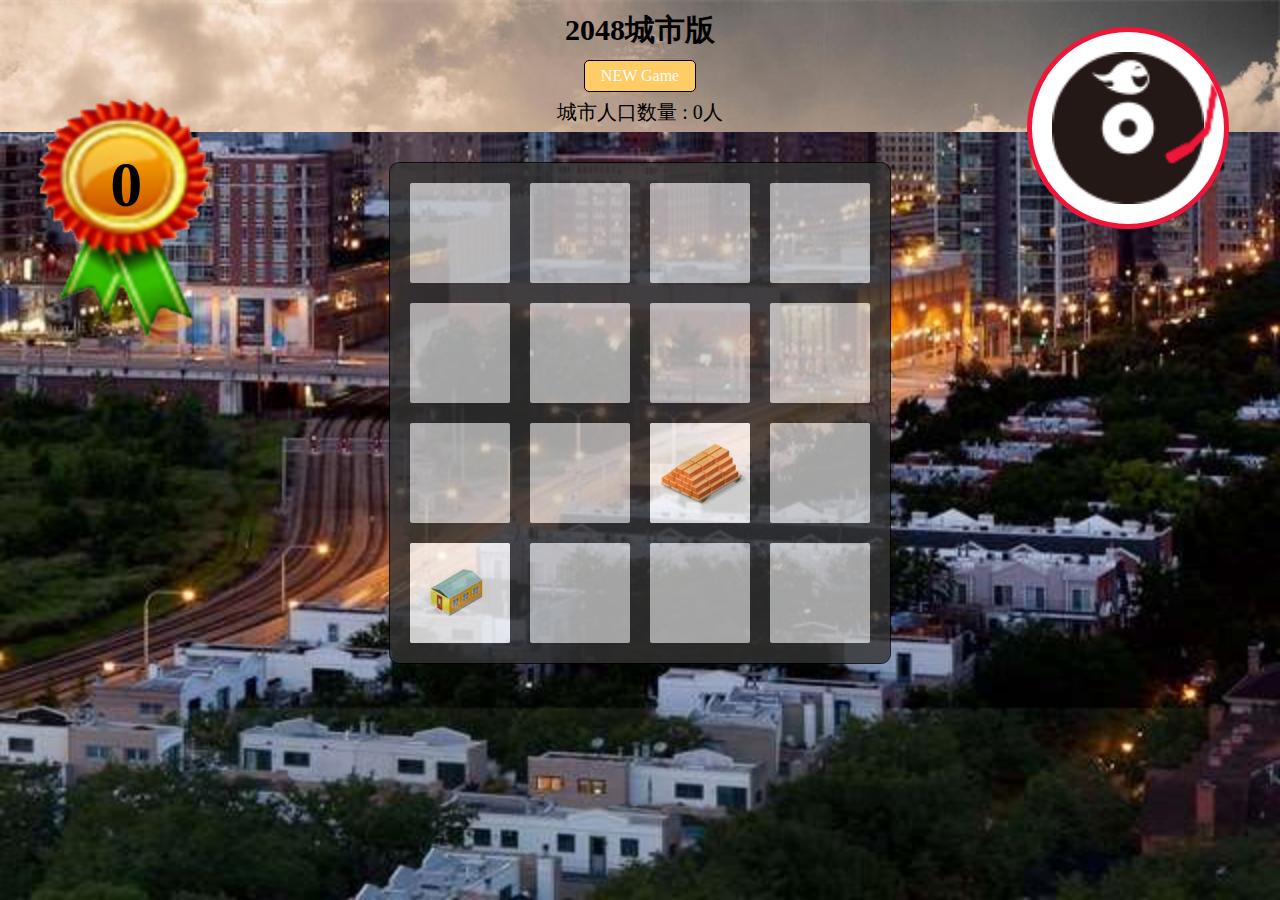
<file: summer/game_qihang/game2_2048_bulid/index.html>
<html>
<head>
<meta http-equiv="Content-Type" content="text/html; charset=utf-8">
<meta name="viewport" content="width=device-width,height=device-height,initial-scale=1.0,minimum-scale=1.0,maximum-scale=1.0,user-scalable=no"/>
<title>2048</title>
<link rel="stylesheet" type="text/css" href="style.css" />
<script type="text/javascript"  src="jquery-1.2.6.min.js"></script>
<script type="text/javascript" src="support2048.js"></script>
<script type="text/javascript" src="main.js"></script>
<script type="text/javascript" src="showanimation.js"></script>
</head>
<body>
	<header>
		<h1>2048城市版</h1>
		<a href="javascript:newgame()" id="newgamebutton">NEW Game</a>
		<p>城市人口数量 : <span id="score">0</span>人</p>
	</header>
	<div class="people">
		<img src="level.png">
		<p id="level"></p>
	</div>
	<div class="music" id="music">
		<img class="music_play" src="music_disc.png" />
		<img src="music_pointer.png" />
	</div>
	<div id="grid-container">
		<div class="grid-cell" id="grid-cell-0-0"></div>
        <div class="grid-cell" id="grid-cell-0-1"></div>
        <div class="grid-cell" id="grid-cell-0-2"></div>
        <div class="grid-cell" id="grid-cell-0-3"></div>

        <div class="grid-cell" id="grid-cell-1-0"></div>
        <div class="grid-cell" id="grid-cell-1-1"></div>
        <div class="grid-cell" id="grid-cell-1-2"></div>
        <div class="grid-cell" id="grid-cell-1-3"></div>

        <div class="grid-cell" id="grid-cell-2-0"></div>
        <div class="grid-cell" id="grid-cell-2-1"></div>
        <div class="grid-cell" id="grid-cell-2-2"></div>
        <div class="grid-cell" id="grid-cell-2-3"></div>

        <div class="grid-cell" id="grid-cell-3-0"></div>
        <div class="grid-cell" id="grid-cell-3-1"></div>
        <div class="grid-cell" id="grid-cell-3-2"></div>
        <div class="grid-cell" id="grid-cell-3-3"></div>
	</div>
	<audio autoplay="true" >
	<source src="http://www.itinge.com/music/1/201608/2016082618433510738689.mp3" type="audio/mpeg">
	</audio>
</body>
</html>
</file>
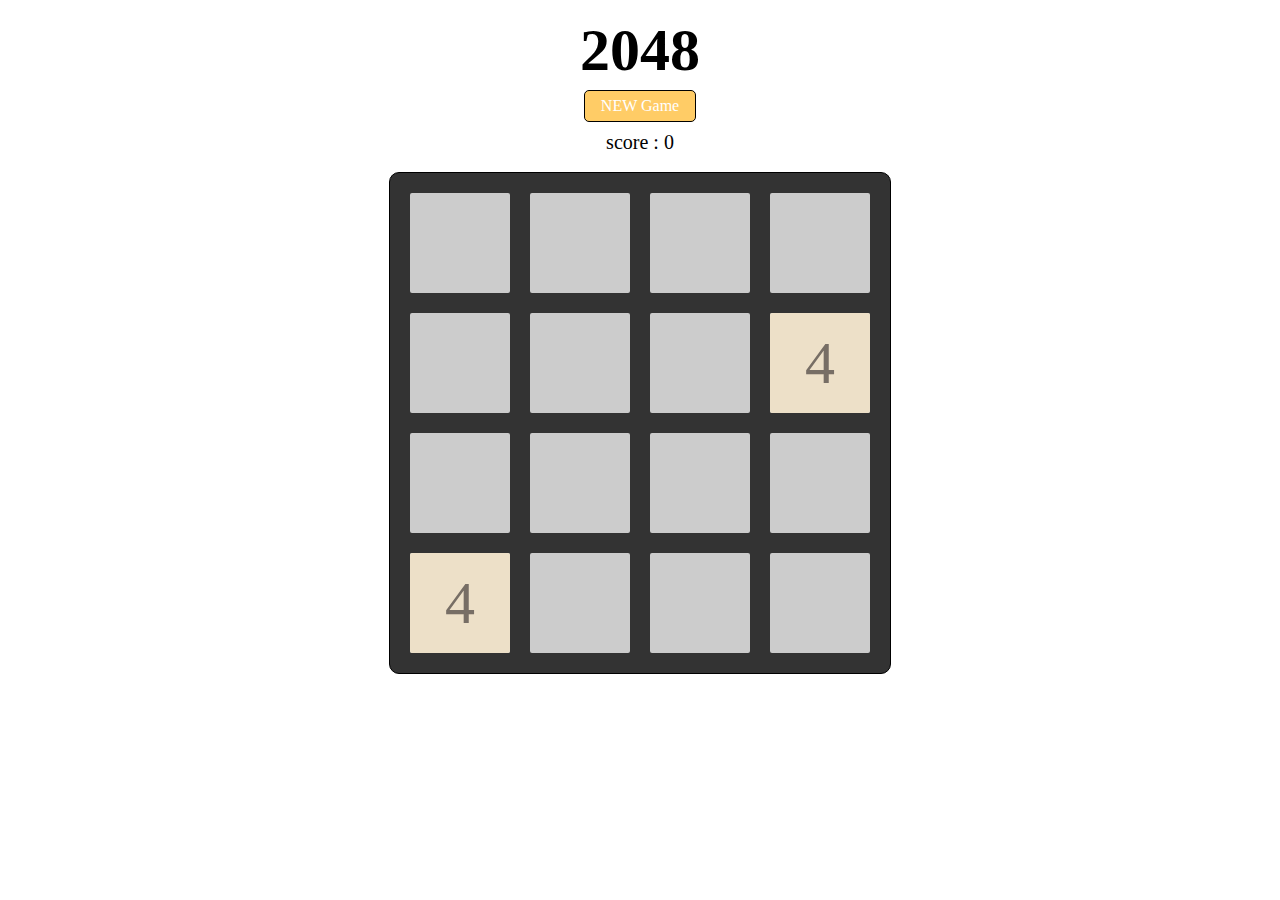
<file: summer/game_qihang/game2_2048_old/index.html>
<html>
<head>
<meta http-equiv="Content-Type" content="text/html; charset=utf-8">
<meta name="viewport" content="width=device-width,height=device-height,initial-scale=1.0,minmum-scale=1.0,maximum-scale=1.0,user-scalable=no"/>
<title>2048</title>
<link rel="stylesheet" type="text/css" href="style.css" />
<script type="text/javascript"  src="jquery-1.2.6.min.js"></script>
<script type="text/javascript" src="support2048.js"></script>
<script type="text/javascript" src="main.js"></script>
<script type="text/javascript" src="showanimation.js"></script>
</head>
<body>
	<header>
		<h1>2048</h1>
		<a href="javascript:newgame()" id="newgamebutton">NEW Game</a>
		<p>score : <span id="score">0</span></p>
	</header>
	
	<div id="grid-container">
		<div class="grid-cell" id="grid-cell-0-0"></div>
        <div class="grid-cell" id="grid-cell-0-1"></div>
        <div class="grid-cell" id="grid-cell-0-2"></div>
        <div class="grid-cell" id="grid-cell-0-3"></div>

        <div class="grid-cell" id="grid-cell-1-0"></div>
        <div class="grid-cell" id="grid-cell-1-1"></div>
        <div class="grid-cell" id="grid-cell-1-2"></div>
        <div class="grid-cell" id="grid-cell-1-3"></div>

        <div class="grid-cell" id="grid-cell-2-0"></div>
        <div class="grid-cell" id="grid-cell-2-1"></div>
        <div class="grid-cell" id="grid-cell-2-2"></div>
        <div class="grid-cell" id="grid-cell-2-3"></div>

        <div class="grid-cell" id="grid-cell-3-0"></div>
        <div class="grid-cell" id="grid-cell-3-1"></div>
        <div class="grid-cell" id="grid-cell-3-2"></div>
        <div class="grid-cell" id="grid-cell-3-3"></div>
	</div>
</body>
</html>
</file>
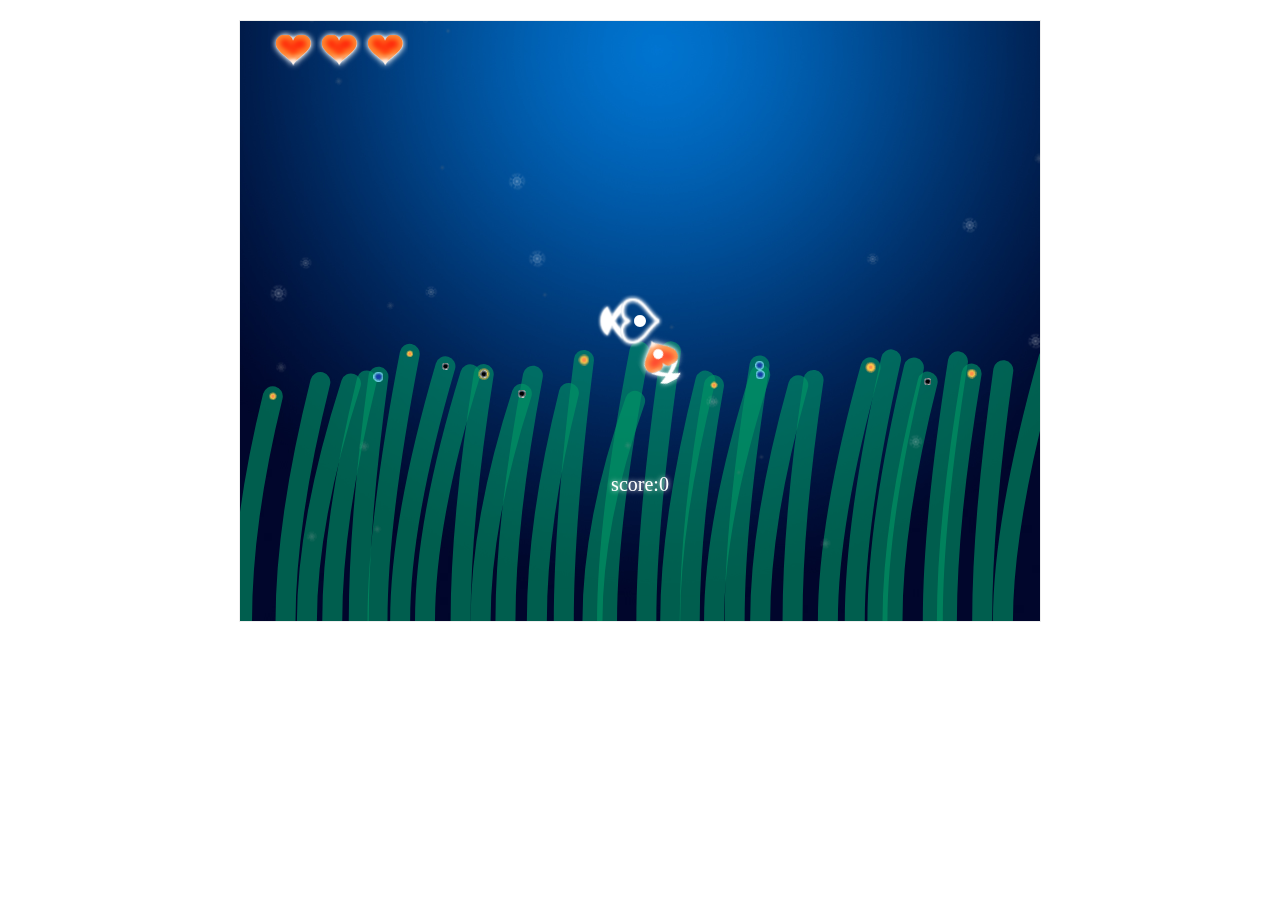
<file: summer/game_qihang/game3_tinyheart/index.html>
<!DOCTYPE html>
<html>
<head>
<meta http-equiv="Content-Type" content="text/html; charset=utf-8">
<title>lovely fish</title>
<link type="text/css" rel="stylesheet" href="css/style.css" />
</head>
<body>
<div class="all_bg">
	<div class="allcanvas">
		<canvas id="canvas1"></canvas>
		<canvas id="canvas2"></canvas>
	</div>
</div>
<script type="text/javascript" src="js/commonFunctions.js"></script>
<script type="text/javascript" src="js/main.js"></script>
<script type="text/javascript" src="js/drawbg.js"></script>
<script type="text/javascript" src="js/drawAne.js"></script>
<script type="text/javascript" src="js/dust.js"></script>
<script type="text/javascript" src="js/fruit.js"></script>
<script type="text/javascript" src="js/mum.js"></script>
<script type="text/javascript" src="js/baby.js"></script>
<script type="text/javascript" src="js/collision.js"></script>
<script type="text/javascript" src="js/wave.js"></script>
<script type="text/javascript" src="js/data.js"></script>
</body>
</html>
</file>
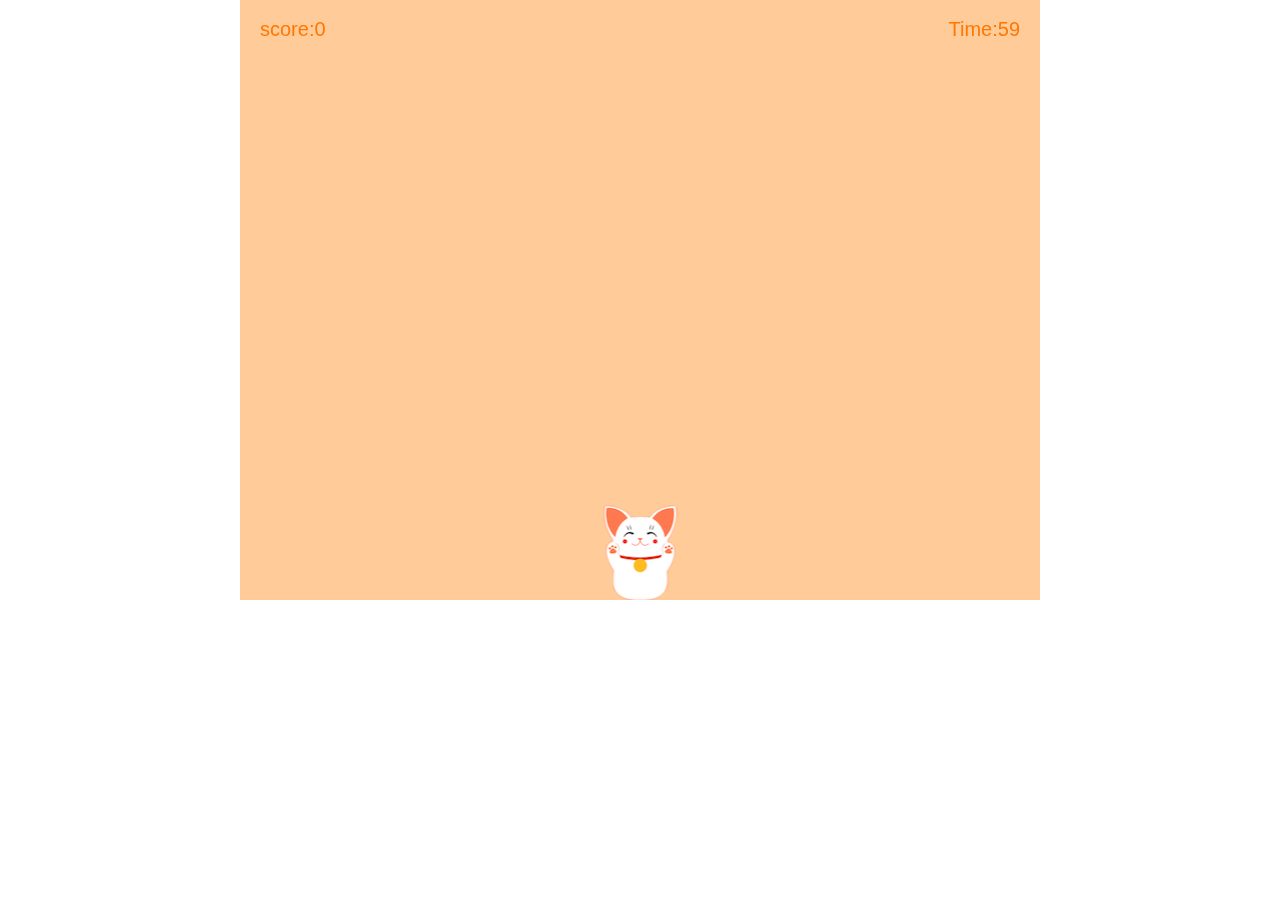
<file: summer/game_qihang/game4_catchMoney/index.html>
<!DOCTYPE html>
<html>
<head>
<meta http-equiv="Content-Type" content="text/html; charset=utf-8">
<meta name="viewport" content="width=device-width,height=device-height,initial-scale=1.0,minimum-scale=1.0,maximum-scale=1.0,user-scalable=no"/>
<title>Catch Money</title>
<link rel="stylesheet" type="text/css" href="css/style.css">
</head>
<body>
	<canvas id="canvas" style="background:#FFCC99;"></canvas>
	<script type="text/javascript" src="js/easeljs-0.8.2.min.js"></script>
	<script type="text/javascript" src="js/preloadjs-0.6.2.min.js"></script>
	<script type="text/javascript" src="js/main.js"></script>
</body>
</html>
</file>
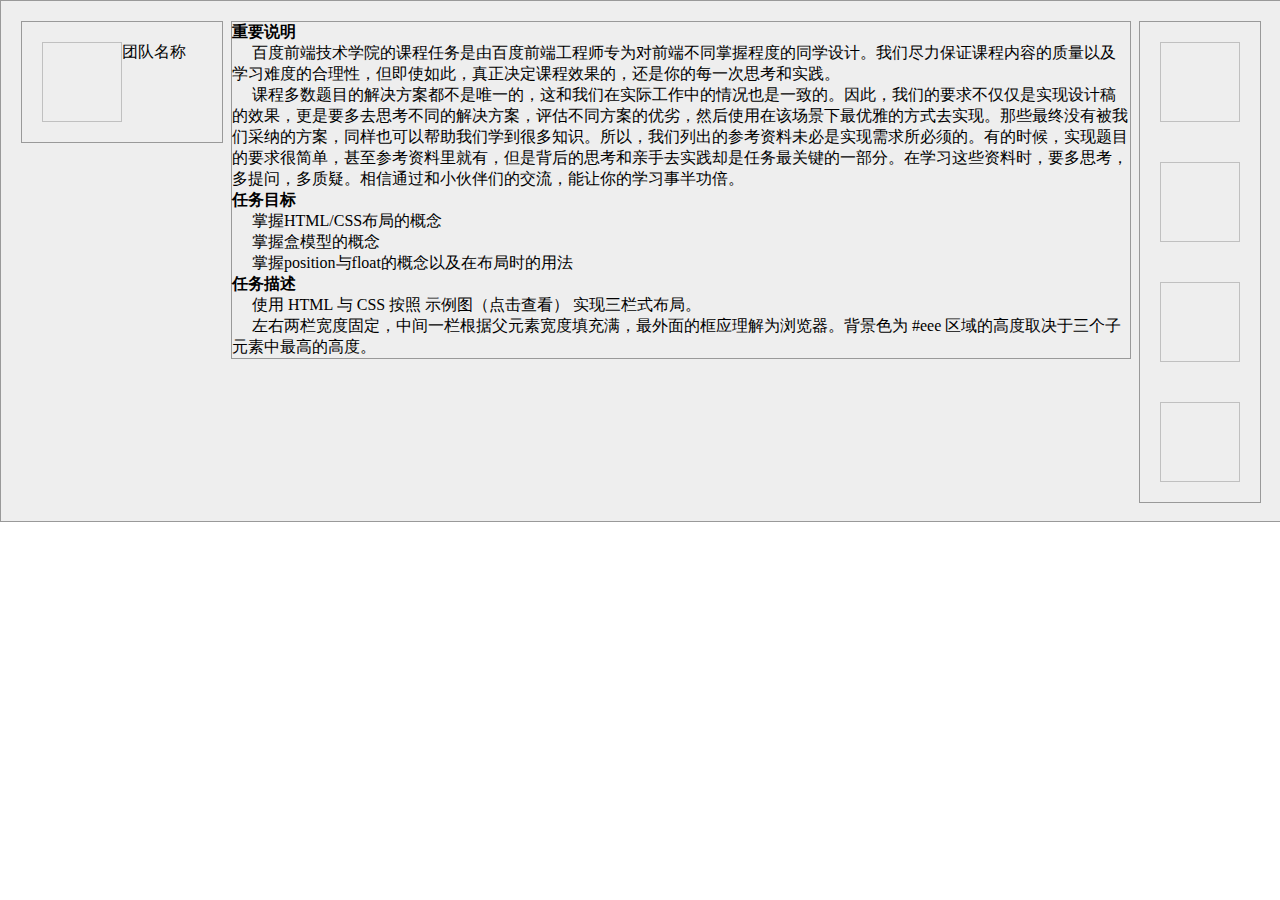
<file: 2016/task3-position.html>
<html>
<head>
<meta http-equiv="Content-Type" content="text/html; charset=utf-8">
<title>无标题文档</title>
<style>
*{
	margin:0;
	padding:0;
}
.wrap{
	position:relative;
	width:100%;
	min-height:520px;
	min-width:500px;
	background-color:#eee;
	border:1px solid #999;
}
.teamname{
	position:absolute;
	top:20px;
	left:20px;
	width:160px;
	padding:20px;
	border:1px solid #999;
}
.teamname img{
	float:left;
	width:80px;
	height:80px;
}
.teamname p{
	float:left;
}
.content{
	margin:20px 150px 20px 230px;  
	border:1px solid #999;
}
.content p{
	text-indent:20px;
}
.personpic{
	position:absolute;
	top:20px;
	right:20px;
	width:120px;
	border:1px solid #999;
}
.personpic img{
	width:80px;
	height:80px;
	margin:20px;
}
.clearfix:after{
	content:' ';
	clear:both;
	display: block ; 
	height: 0 ;
	visibility: hidden ;
}
</style>
</head>
<body>
<div class="wrap">
	<div class="teamname">
		<img>
		<p>团队名称</p>
	</div>
	
	<div class="content">
		<b>重要说明</b>
		<p>百度前端技术学院的课程任务是由百度前端工程师专为对前端不同掌握程度的同学设计。我们尽力保证课程内容的质量以及学习难度的合理性，但即使如此，真正决定课程效果的，还是你的每一次思考和实践。</p>
		<p>课程多数题目的解决方案都不是唯一的，这和我们在实际工作中的情况也是一致的。因此，我们的要求不仅仅是实现设计稿的效果，更是要多去思考不同的解决方案，评估不同方案的优劣，然后使用在该场景下最优雅的方式去实现。那些最终没有被我们采纳的方案，同样也可以帮助我们学到很多知识。所以，我们列出的参考资料未必是实现需求所必须的。有的时候，实现题目的要求很简单，甚至参考资料里就有，但是背后的思考和亲手去实践却是任务最关键的一部分。在学习这些资料时，要多思考，多提问，多质疑。相信通过和小伙伴们的交流，能让你的学习事半功倍。</p>
		<b>任务目标</b>
		<p>掌握HTML/CSS布局的概念</p>
		<p>掌握盒模型的概念</p>
		<p>掌握position与float的概念以及在布局时的用法</p>
		<b>任务描述</b>
		<p>使用 HTML 与 CSS 按照 示例图（点击查看） 实现三栏式布局。</p>
		<p>左右两栏宽度固定，中间一栏根据父元素宽度填充满，最外面的框应理解为浏览器。背景色为 #eee 区域的高度取决于三个子元素中最高的高度。</p>
		</p>
	</div>
	<div class="personpic">
		<img/>
		<img/>
		<img/>
		<img/>
	</div>
</div>
</body>
</html>
</file>
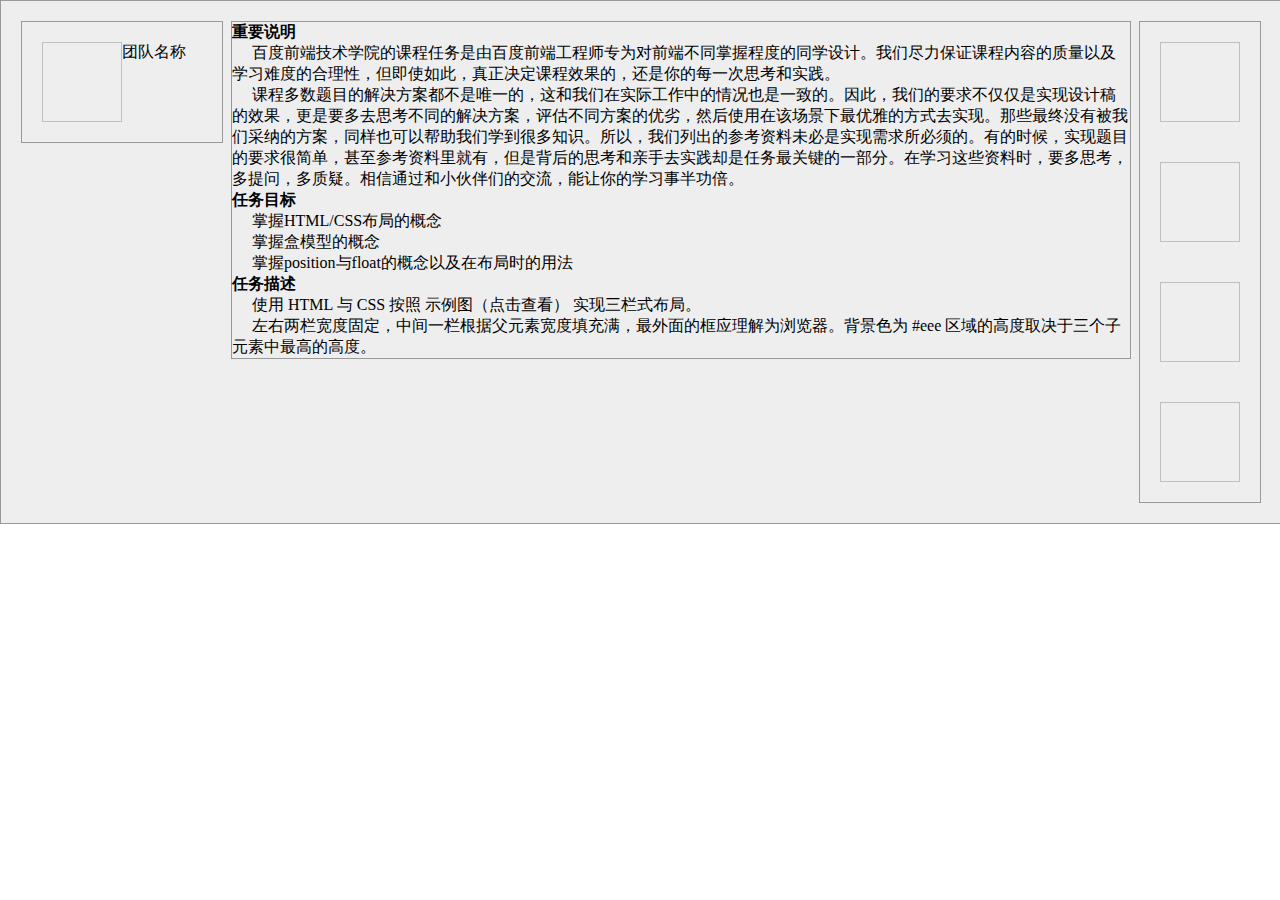
<file: 2016/task3.html>
<html>
<head>
<meta http-equiv="Content-Type" content="text/html; charset=utf-8">
<title>无标题文档</title>
<style>
*{
	margin:0;
	padding:0;
}
.box{
	width:100%;
	min-width:500px;
	background-color:#eee;
	border:1px solid #999;
	}
.wrap{
	margin:20px;
}
.teamname{
	width:160px;
	padding:20px;
	float:left;
	border:1px solid #999;
}
.teamname img{
	float:left;
	width:80px;
	height:80px;
}
.teamname p{
	float:left;
}
.content{
	margin:0 130px 0 210px;
	border:1px solid #999;
}
.content p{
	text-indent:20px;
}
.personpic{
	float:right;
	width:120px;
	border:1px solid #999;
}
.personpic img{
	width:80px;
	height:80px;
	margin:20px;
}
.clearfix:after{
	content:' ';
	clear:both;
	display: block ; 
	height: 0 ;
	visibility: hidden ;
}
</style>
</head>
<body>
<div class="box">
<div class="wrap clearfix">
	<div class="teamname">
		<img>
		<p>团队名称</p>
	</div>
	<div class="personpic">
		<img/>
		<img/>
		<img/>
		<img/>
	</div>
	<div class="content">
		<b>重要说明</b>
		<p>百度前端技术学院的课程任务是由百度前端工程师专为对前端不同掌握程度的同学设计。我们尽力保证课程内容的质量以及学习难度的合理性，但即使如此，真正决定课程效果的，还是你的每一次思考和实践。</p>
		<p>课程多数题目的解决方案都不是唯一的，这和我们在实际工作中的情况也是一致的。因此，我们的要求不仅仅是实现设计稿的效果，更是要多去思考不同的解决方案，评估不同方案的优劣，然后使用在该场景下最优雅的方式去实现。那些最终没有被我们采纳的方案，同样也可以帮助我们学到很多知识。所以，我们列出的参考资料未必是实现需求所必须的。有的时候，实现题目的要求很简单，甚至参考资料里就有，但是背后的思考和亲手去实践却是任务最关键的一部分。在学习这些资料时，要多思考，多提问，多质疑。相信通过和小伙伴们的交流，能让你的学习事半功倍。</p>
		<b>任务目标</b>
		<p>掌握HTML/CSS布局的概念</p>
		<p>掌握盒模型的概念</p>
		<p>掌握position与float的概念以及在布局时的用法</p>
		<b>任务描述</b>
		<p>使用 HTML 与 CSS 按照 示例图（点击查看） 实现三栏式布局。</p>
		<p>左右两栏宽度固定，中间一栏根据父元素宽度填充满，最外面的框应理解为浏览器。背景色为 #eee 区域的高度取决于三个子元素中最高的高度。</p>
		</p>
	</div>
</div>
</div>
</body>
</html>
</file>
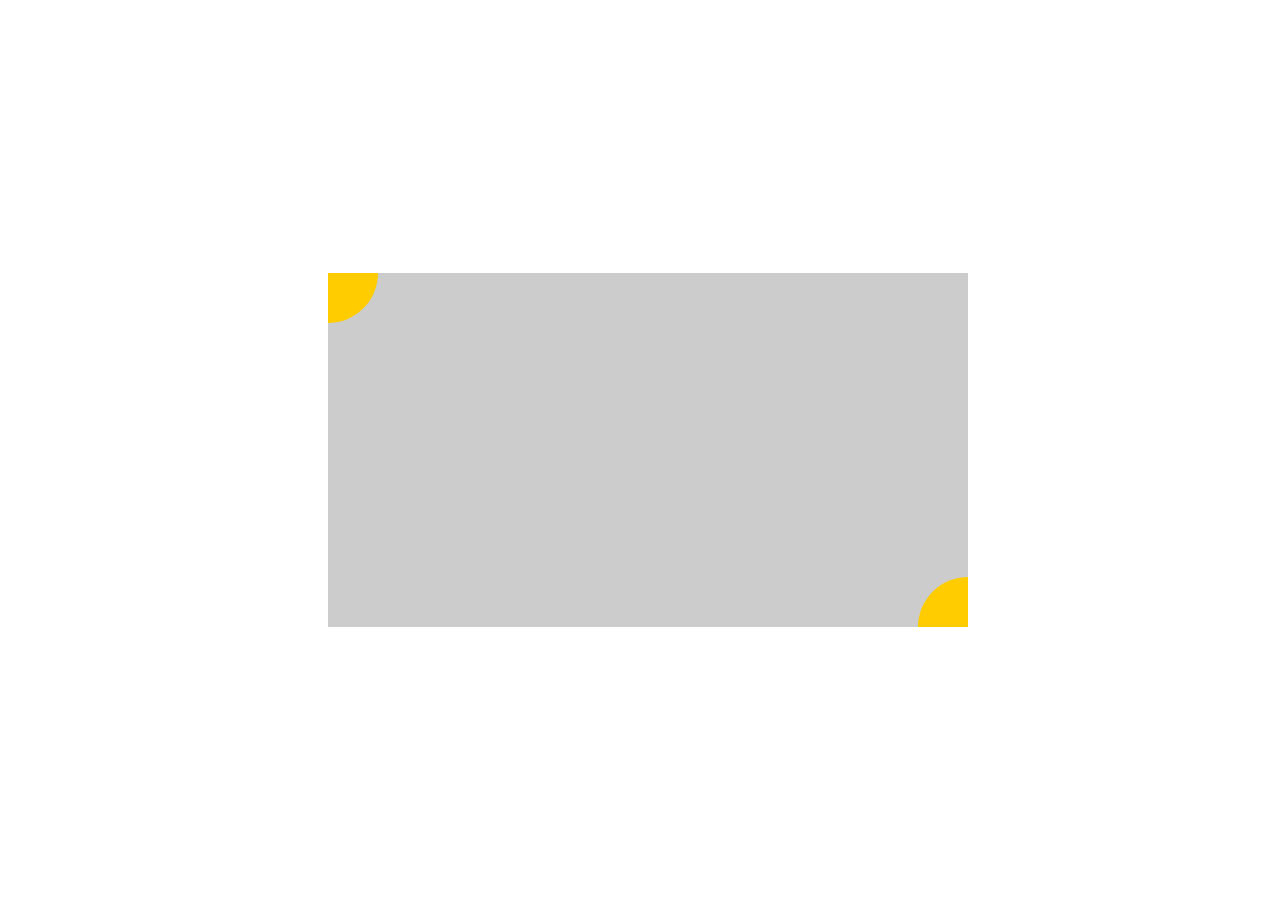
<file: 2016/task4.html>
<html>
<head>
<meta http-equiv="Content-Type" content="text/html; charset=utf-8">
<title>无标题文档</title>
<style>
body{
	width:100%;
	position:relative;
}
.box{
	position:absolute;
	margin:auto;
	left:0;
	right:0;
	top:0;
	bottom:0;
	width:50%;
	min-width:200px;
	height:40%;
	min-height:100px;
	background-color:#ccc;
}
.leftcircle,.rightcircle{
	width:50px;
	height:50px;
	background-color:#fc0;
}
.leftcircle{
	border-radius:0 0 100% 0;
}
.rightcircle{
	position:absolute;
	bottom:0;
	right:0;
	border-radius:100% 0 0 0;
}
</style>
</head>
<body>
<div class="box">
	<div class="leftcircle"></div>
	<div class="rightcircle"></div>
</div>
</body>
</html>
</file>
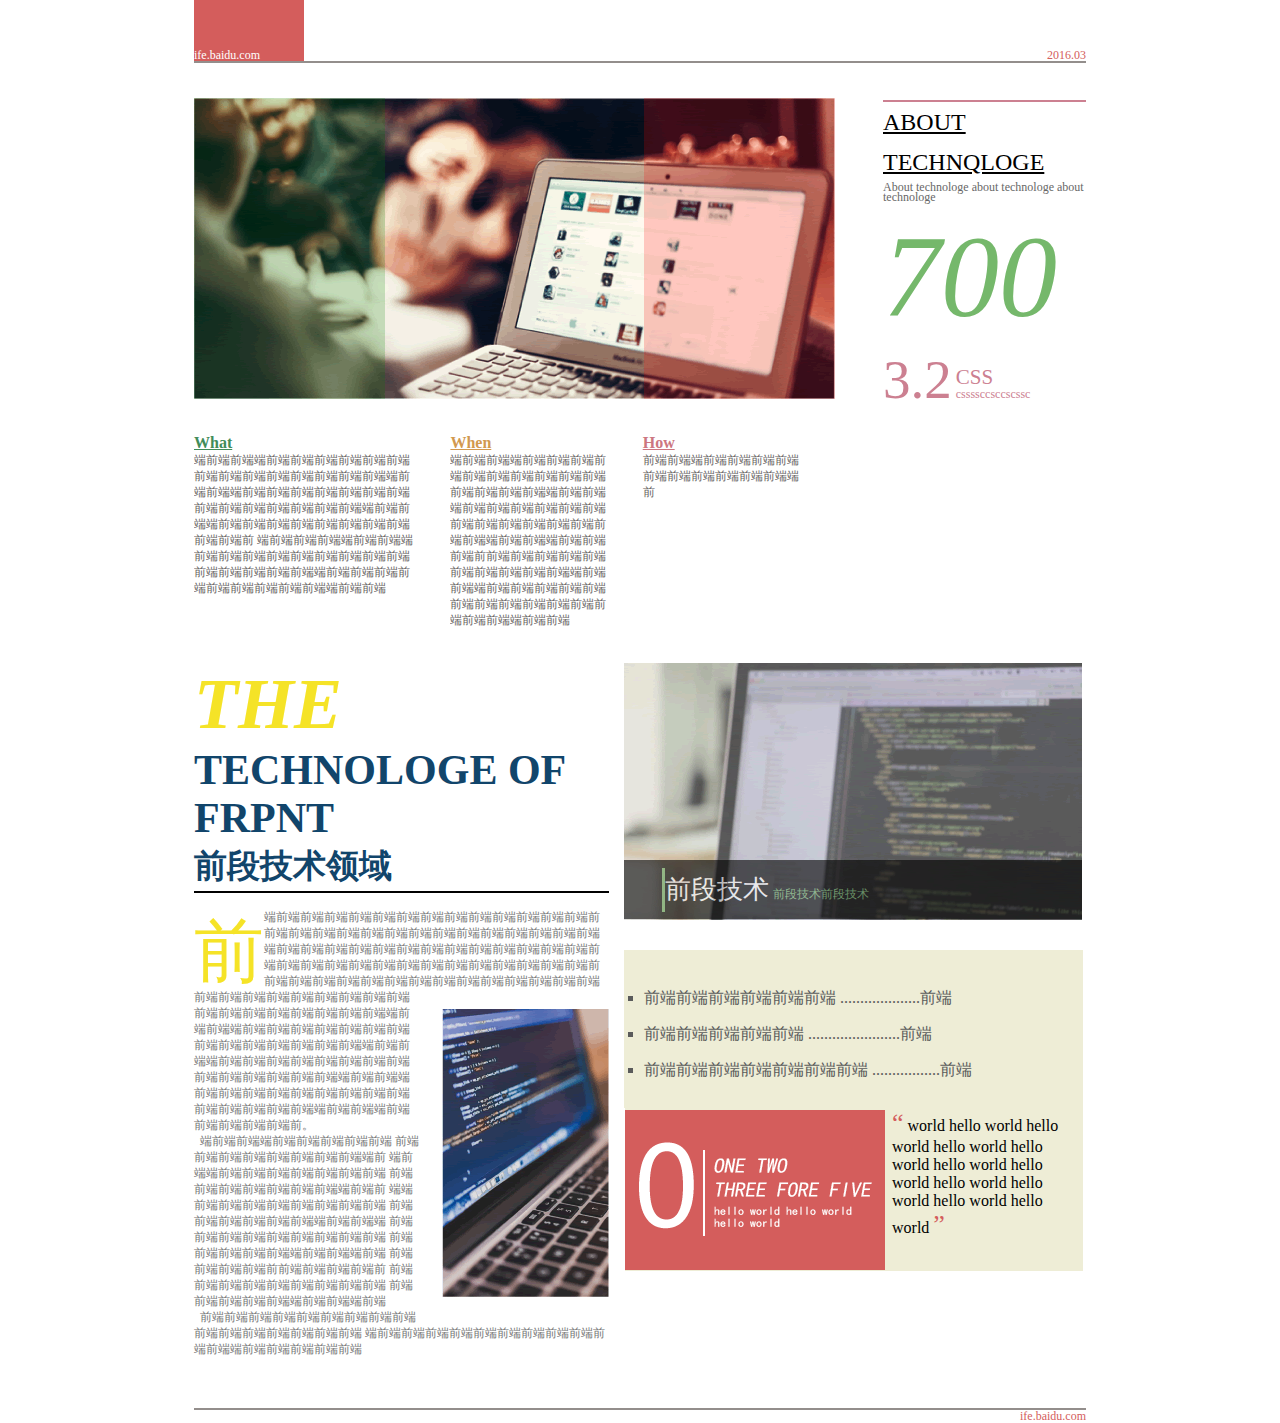
<file: 2016/task6.html>
<html>
<head>
<meta http-equiv="Content-Type" content="text/html; charset=utf-8">
<title>无标题文档</title>
<style>
*{
	margin:0;
	padding:0;
}
.clearfix:after{
	content:' ';
	visibility:hidden;
	clear:both;
	display:block;
}
.wrap{
	width:980px;
	height:1386px;
	margin:0 auto;
}
.top{
	width:892px;
	height:61px;
	border-bottom:2px solid #938e8c;
	margin:0 auto;
}
.top h1{ 
	width:110px;
	height:61px;
	float:left;
	color:#fff;
	background-color:#D45D5C;
	font:12px/110px "宋体";
}
.top p{
	float:right;
	color:#d45d5c;
	font:12px/110px "宋体";
}
.content{
	width:892px;
	margin:35px auto;
	position:relative;
}
.pic:before{
	content:' ';
	position:absolute;
	width:191px;
	height:301px;
	background-color:green;
	opacity:0.2;
	z-index:10;
}
.pic:after{
	content:' ';
	position:absolute;
	width:191px;
	height:301px;
	background-color:red;
	z-index:10;
	opacity:0.2;
	left:450px;
}
.title{
	width:203px;
	height:299px;
	border-top:2px solid #cc8091;
	position:absolute;
	right:0;
	top:2px;
}
.title h1{
	font:24px/40px "Microsoft Sans Serif";
	text-decoration:underline;
}
.title h2{
	font:12px/10px "宋体";
	color:#676767;
}
.title h3{
	font:116px/150px "Microsoft Sans Serif";
	font-style:italic;
	color:#75b86b;
}
.title h4{
	font:55px/55px "Microsoft Sans Serif";
	color:#cc8091;
	display:inline-block;	
}
.title div{
	display:inline-block;	
}
.title h5{
	font:21px/21px "Microsoft Sans Serif";
	color:#cc8091;
}
.title h6{
	font:12px/12px "Microsoft Sans Serif";
	color:#cc8091;
}
.words{
	width:641px;
	margin-top:35px;
}
.words h1{
	font-size:16px;
	font-weight:bold;
	text-decoration:underline;
}
.words p{
	margin-right:30px;
	font:12px/16px "Microsoft Sans Serif";
	color:#231815;
	opacity:0.7;
}
.left{
	float:left;
	width:40%;
}
.left h1{
	color:#418C59;
}
.middle{
	float:left;
	width:30%;
}
.middle h1{
	color:#d2994f;
}
.right{
	float:left;
	width:30%;
}
.right h1{
	color:#cc7680;
}
.leftbox{
	float:left;
	width:415px;
}
.leftbox h1,.leftbox h2{
	font-family:"宋体";
	font-size:42px;
	color:#11456b;
	font-weight:bolder;
}
.leftbox h1 span{
	font-family:"宋体";
	font-size:72px;
	color:#f5e327;
	font-style:italic;
}
.leftbox h2{
	font-size:33px;
	border-bottom:2px solid #000;
	line-height:49px;
}
.leftbox div{
	margin:16px 0;	
	font:12px/16px "宋体";
	color:767777;	
}
.leftbox div span{
	width:70px;
	height:35px;
	font-size:70px;
	color:#f5e327;
	font-family:"Microsoft Sans Serif";
	float:left;
	margin-top:35px;
}
.leftbox div img{
	float:right;
	margin:20px 0 20px 20px;
}
.rightbox{
	margin-left:15px;
	float:left;
	width:458px;
}
.pic2 div{
	position:absolute;
	top:197px;
	width:458px;
	height:59px;
	background-color:#000;
	opacity:.6;
	z-index:
}
.pic2 div h1{
	height:44px;
	border-left:3px solid #72b16a;
	display:inline-table;
	margin-top:8px;
	margin-left:38px;
	color:#fff;
	font:26px/44px "Microsoft Sans Serif";
}
.pic2 div p{
	display:inline-table;
	font:12px/44px "Microsoft Sans Serif";
	color:#72b16a;
}
.rightbox_content{
	margin:30px auto;
	width:459px;
	height:321px;
	background-color:#EEEDD6;
}
.rightbox_content ul{
	list-style:square;
	padding-top:30px;
	padding-left:20px;
}
.rightbox_content ul li{
	font:16px/36px "宋体";
	color:#5a5b5b;
	text-align:left;
}
.rightbox_content img{
	float:left;
	margin-top:20px;
}
.rightbox_content  p{
	float:left;
	margin:20px 5px;
	width:178px;
}
.rightbox_content p span{
	color:#D45D5C;
	font-size:26px;
}
.footer{
	width:892px;
	margin:0 auto;
	border-top:2px solid #938e8c;
	text-align:right;
	color:#d45d5c;
	font:12px/12px "宋体";
}
</style>
</head>
<body>
<div class="wrap">
	<div class="top">
		<h1>ife.baidu.com</h1>
		<p>2016.03</p>
	</div>
	<div class="content">
		<div class="pic">
			<img src="img/item1_pic.gif">
		</div>
		<div class="title">
			<h1>ABOUT</h1>
			<h1>TECHNQLOGE</h1>
			<h2>About technologe about technologe 
about technologe</h2>
			<h3>700</h3>
			<h4>3.2</h4>
			<div>
				<h5>CSS</h5>
				<h6>cssssccsccscssc</h6>
			</div>
		</div>
		<div class="words clearfix">
			<div class="left">
			<h1>What</h1>
			<p>端前端前端端前端前端前端前端前端前端前端前端前端前端前端前端前端前端端前端前端端前端前端前端前端前端前端前端前端前端前端前端前端前端前端端前端前端端前端前端前端前端前端前端前端前端前端前端前
端前端前端前端端前端前端端前端前端前端前端前端前端前端前端前端前端前端前端前端前端端前端前端前端前端前端前端前端前端前端端前端前端</p>
			</div>
			<div class="middle">
			<h1>When</h1>
			<p>端前端前端端前端前端前端前端前端前端前端前端前端前端前端前端前端前端端前端前端端前端前端前端前端前端前端前端前端前端前端前端前端前端前端端前端前端端前端前端前端前前端前端前端前端前端前端前端前端前端前端端前端前端端前端前端前端前端前端前端前端前端前端前端前端前端前端前端端前端前端</p>
			</div>
			<div class="right">
			<h1>How</h1>
			<p>前端前端端前端前端前端前端前端前端前端前端前端前端端前</p>
			</div>
		</div>
	</div>
	<div class="content clearfix">
		<div class="leftbox">
			<h1><span>THE</span> TECHNOLOGE OF FRPNT</h1>
			<h2>前段技术领域</h2>
			<div>
				<span>前</span>
				<p>端前端前端前端前端前端前端前端前端前端前端前端前端前端前
            前端前端前端前端前端前端前端前端前端前端前端前端前端前端
            端前端前端前端前端前端前端前端前端前端前端前端前端前端前
            端前端前端前端前端前端前端前端前端前端前端前端前端前端前
            前端前端前端前端前端前端前端前端前端前端前端前端前端前端</p>
			<img src="img/item2_pic1.gif"/>
				<p>前端前端前端前端前端前端前端前端前端
			前端前端前端前端前端前端前端前端端前
			端前端端前端前端前端前端前端前端前端
			前端前端前端前端前端前端前端端前端前
			端端前端前端前端前端前端前端前端前端
			前端前端前端前端前端前端端前端前端端
			前端前端前端前端前端前端前端前端前端
			前端前端前端前端前端端前端前端端前端
			前端前端前端前端前。</p>
			<p>
			&nbsp;&nbsp;端前端前端端前端前端前端前端前端
			前端前端前端前端前端前端前端前端端前
			端前端端前端前端前端前端前端前端前端
			前端前端前端前端前端前端前端端前端前
			端端前端前端前端前端前端前端前端前端
			前端前端前端前端前端前端端前端前端端
			前端前端前端前端前端前端前端前端前端
			前端前端前端前端前端端前端前端端前端
			前端前端前端前端前前端前端前端前端前
			前端前端前端前端前端前端前端前端前端
			前端前端前端前端前端端前端前端端前端</p>
			<p>
			&nbsp;&nbsp;前端前端前端前端前端前端前端前端前端前端前端前端前端前端前端前端
			端前端前端前端前端前端前端前端前端前端前端前端端前端前端前端前端前端</p>
		</div>
		</div>
		<div class="rightbox clearfix">
			<div class="pic2">
				<img src="img/item2_pic2.gif"/>
				<div>
					<h1>前段技术</h1>
					<p>前段技术前段技术</p>
				</div>
			</div>
			<div class="rightbox_content">
				<ul>
					<li>前端前端前端前端前端前端 ....................前端</li>
					<li>前端前端前端前端前端 .......................前端</li>
					<li>前端前端前端前端前端前端前端 .................前端</li>
				</ul>
				<img src="img/item2_pic3.gif"/>
				<p><span>“</span>
					world hello world
hello world hello world
hello world hello world
hello world hello world
hello world hello world
hello world 
				<span>”</span></p>
			</div>
		</div>
	</div>
	<div class="footer">ife.baidu.com</div>
</div>
</body>
</html>
</file>
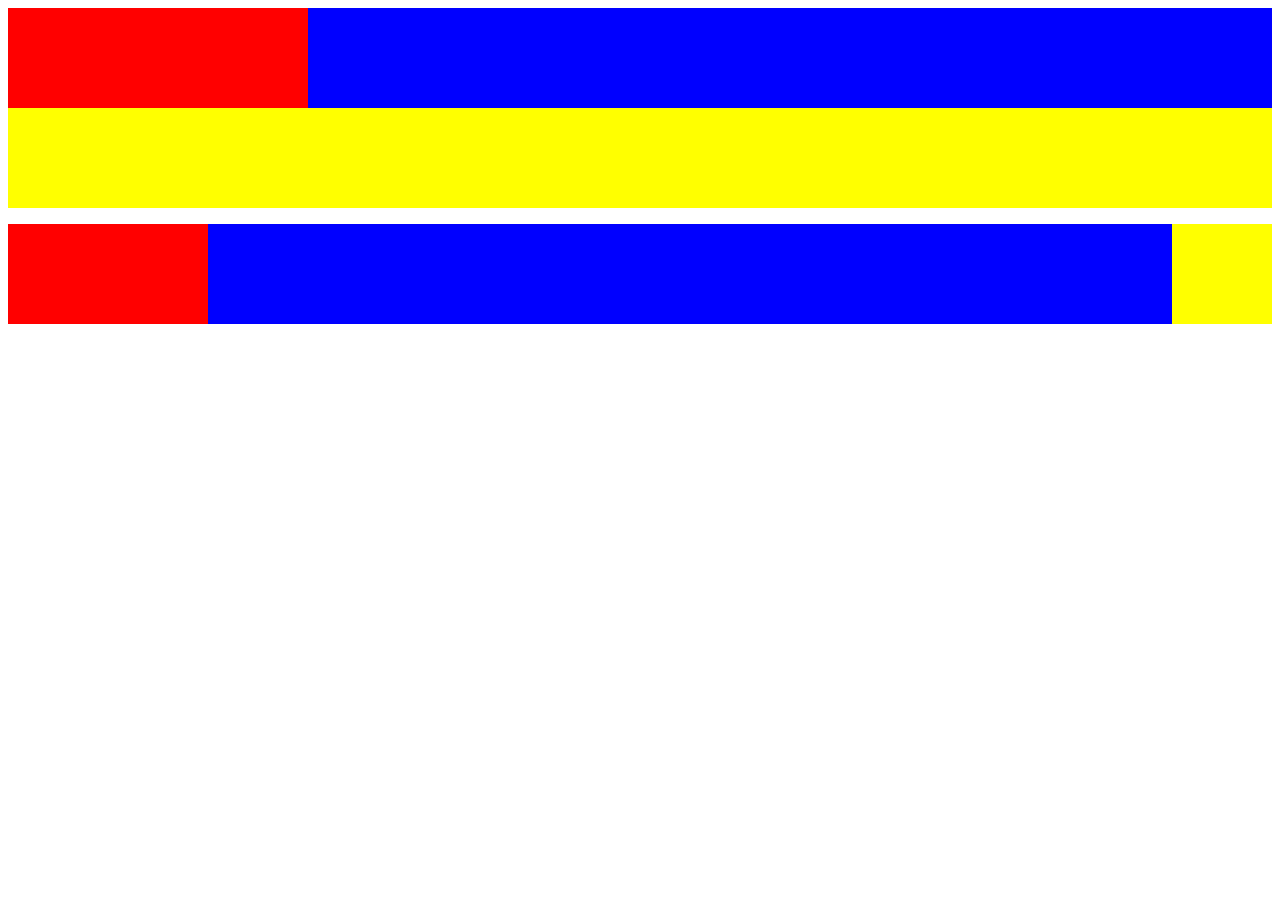
<file: spring/task1/task0001.html>
﻿<!DOCTYPE html>
<html>
<head>
<meta http-equiv="X-UA-Compatible" content="IE=edge chrome=1" charset="utf-8"/>
<title>task01</title>
<style>
.box{width:100%; margin:0 auto;}
.box1{float:left; width:100%; height:100px; background-color:blue;}
.box2{float:left; width:300px; height:100px; background-color:red; margin-left:-100%;}
.box3{ width:100%; height:100px; background-color:yellow;}
.clearfix{clear:both;}

.boxes{width:100%; margin:0 auto;}
.box6{ width:100%; height:100px; background-color:blue;}
.box5{float:left; width:200px; height:100px; background-color:red;}
.box4{float:right; width:100px; height:100px; background-color:yellow;}

/*
.box{width:100%; margin:0 auto; position:relative; overflow:hidden; height:100px;}
.box1{position:absolute; width:300px; height:100px; background-color:red;}
.box2{position:absolute; width:100%; height:100px; background-color:blue; left:300px; top:0;}
.box3{ width:100%; height:100px; background-color:yellow;}

.boxes{position:relative; width:100%; margin:0 auto; overflow:hidden; height:100px;}
.box5{position:absolute; width:100%; height:100px; background-color:blue; left:200px; top:0;}
.box4{position:absolute; width:200px; height:100px; background-color:red;}
.box6{position:absolute; width:100px; height:100px; background-color:yellow; right:0px; top:0;}
*/
</style>
</head>
<body>
<div class="box">
	<div class="box1"></div>
	<div class="box2"></div>
</div>
<div class="clearfix"></div>
<div class="box3"></div>
<p></p>
<div class="boxes">
	<div class="box4"></div>
	<div class="box5"></div>
	<div class="box6"></div>
	
</div>
<div class="clearfix"></div>
</body>
</html>
</file>
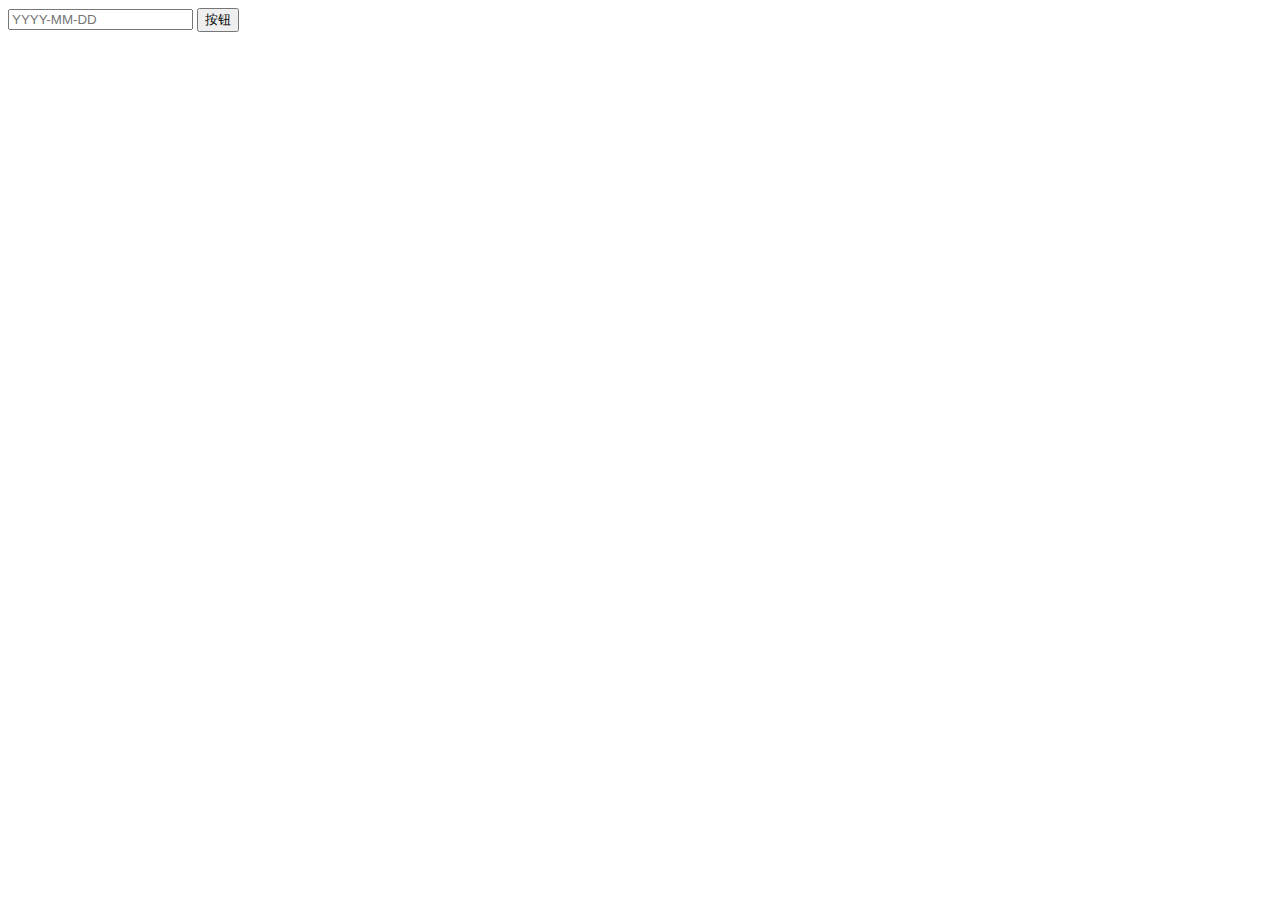
<file: spring/task2/task0002_2.html>
<!DOCTYPE HTML>
<html>
<head>
<meta http-equiv="X-UA-Compatible" content="IE=edge chrome=1" charset="utf-8">
<title></title>
</head>
<body>
<input type="text" id="timeCount" name="timeCount" placeholder='YYYY-MM-DD'/>
<input type='button' id='button' value='按钮'/>
<p id="info" style="color:red;"></p>
<script language="JavaScript">
	var data=new Date();
	//var timeCount=document.getElementById("timeCount");
	var info=document.getElementById('info');
	var btn=document.getElementById('button');
	btn.onclick=function(){
		clearInterval(this.timer);
		var endTime=new Date(document.getElementById("timeCount").value+' 00:00:00');
		curTimeSeconds=getCurrentTimeSeconds(endTime);
		this.timer=setInterval(function(){					 
		update(endTime);     
		},50);
		if(curTimeSeconds==0){
			clearInterval(this.timer);
			info.innerHTML='请输入正确计时时间';
		}
	}
function update(endTime){
		var endTimeAll=endTime.toDateString();
		
		var nextShowTimeSecond=getCurrentTimeSeconds(endTime);
		var nextSeconds=parseInt(nextShowTimeSecond%60);
		
		var retDay=parseInt(curTimeSeconds/3600/24);
		var retHours=parseInt((curTimeSeconds-retDay*3600*24)/3600);
		var retmin=parseInt(((curTimeSeconds-retDay*3600*24)-3600*retHours)/60);
		var retSeconds=parseInt(curTimeSeconds%60);
		
		if(nextSeconds!=retSeconds){
		info.innerHTML='距离'+endTimeAll.substr(4)+'还有'+retDay+'天'+retHours+':'+retmin+':'+retSeconds;
		//console.log('距离'+endTime);
		curTimeSeconds=nextShowTimeSecond;
		}
}
function getCurrentTimeSeconds(endTime){
	var curTime=new Date();
	var ret=endTime.getTime()-curTime.getTime();
	ret=Math.round(ret/1000);
	return ret>=0? ret:0;
}
</script>
</body>
</html>
</file>
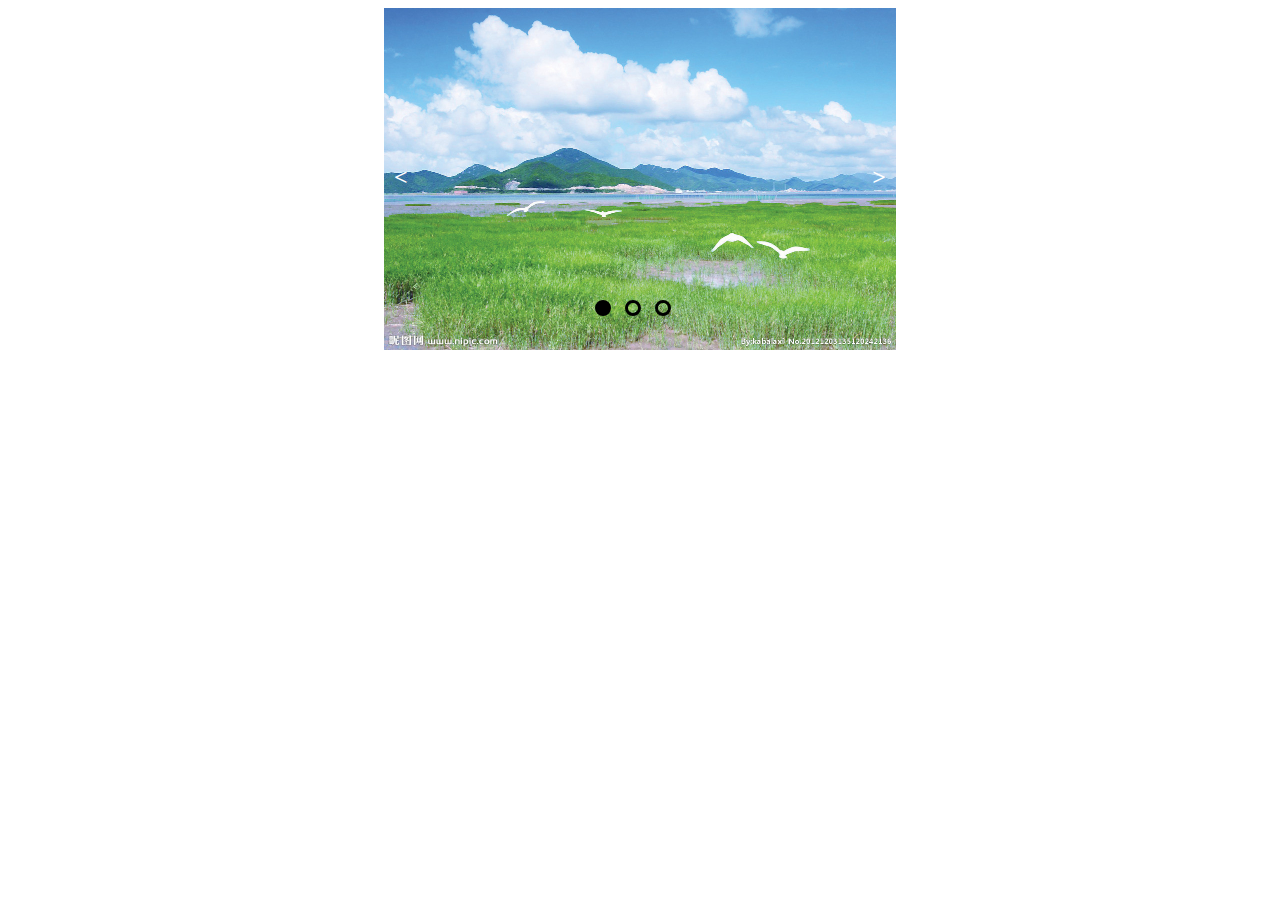
<file: spring/task2/task0002_3.html>
<html>
<head>
<meta http-equiv="Content-Type" content="text/html; charset=utf-8">
<title>无标题文档</title>
<style>
#imgBoxes{
	width:512px;
	height:342px;
	margin:0 auto;
	position:relative;
	overflow:hidden;
}
#list{
	position:absolute;
	width:1536px;
	height:342px;
	left:0px;
}
#list img{
	width:512px;
	height:342px;
	float:left;
}
#nav ul{
	position:absolute;
	bottom:30px;
	width:100px;
	left:0;
	right:0;
	margin:0 auto;
	padding:0;
	list-style:none;
	z-index:2;
}
#nav ul li{
	display:inline-block;
	width:10px;
	height:10px;
	border:3px solid #000;
	border-radius:100%;
	margin:0 5px;
}
#nav ul li:hover{
	border-color:#fff;
}
.active{
	background-color:#000;
}
#pre,#next{
	text-decoration:none;
	display:block;
	position:absolute;
	top:0;
	bottom:0;
	margin:auto 0;
	height:30px;
	color:#FFFFFF;
	font-size:24px;
} 
#pre{
	left:10px;
}
#next{
	right:10px;
}
</style>
</head>
<body>
<div id="imgBoxes">
	<div id="list" style="left:0px;">
		<img src="img/9d7b9098beb9beddc1a55c97a328b5c3.jpg"/>
		<img src="img/8afec919301a8c7b1412c8e09c3cb2c2.jpg"/>
		<img src="img/002496439c61ab970816aa3a617eb369.jpg"/>
	</div>
	<div id="nav">
	<ul>
		<li index="1" class="active"></li>
		<li index="2"></li>
		<li index="3"></li>
	</ul>
	<a href="javascript:;" id="pre"><b>&lt;</b></a>
	<a href="javascript:;" id="next"><b>&gt;</b></a>
	</div>
</div>
<script type="text/javascript">
window.onload=function(){
	var imgBoxes=document.getElementById('imgBoxes');			
	var list=document.getElementById('list');
	var pre=document.getElementById('pre');
	var next=document.getElementById('next');
	var btnparent=document.getElementById('nav').getElementsByTagName('ul')[0];
	var btn=document.getElementById('nav').getElementsByTagName('li');
	var index=1;
	var timer;
	
	/*btnparent.onclick=function(event){
		var clickIndex=parseInt(event.target.getAttribute('index'));//这里怎么改 用事件委托的话；
			var offset=512*(index-clickIndex);
			animate(offset);
			index=clickIndex;
			btnShow();
	}*/
	for(var i=0;i<btn.length;i++){
	(function(i){
		btn[i].onclick = function(){
		console.log(i);
			var clickIndex=parseInt(this.getAttribute('index'));
			var offset=512*(index-clickIndex);
			animate(offset);
			index=clickIndex;
			btnShow();
		}
		})(i);
	}
	pre.onclick = function() {
		index-=1;
		if(index<1)
			index=3;
		btnShow();
		animate(512);
	}
	next.onclick = function() {  
		index+=1;
		if(index>3)
			index=1;
		btnShow();
		animate(-512);
	}
	play();
	imgBoxes.onmouseover=function(){
		stop();
	}
	imgBoxes.onmouseout=function(){
		play();
	}
function btnShow(){
	for(var i=0;i<btn.length;i++){
		if(btn[i].className="active")
			btn[i].className="";
	}
	btn[index-1].className="active";
}

function animate(offset){
	var newLeft = parseInt(list.style.left) + offset;
	list.style.left=newLeft+'px';
	if(newLeft<-1024){
		list.style.left=0+'px';
	}
	if(newLeft>0)
	{
		list.style.left=-1024+'px';
	}
}

function play(){
	timer=setInterval(function(){
		next.onclick();
	},2000)
}

function stop(){
	clearInterval(timer);
}
}
</script>
</body>
</html>
</file>
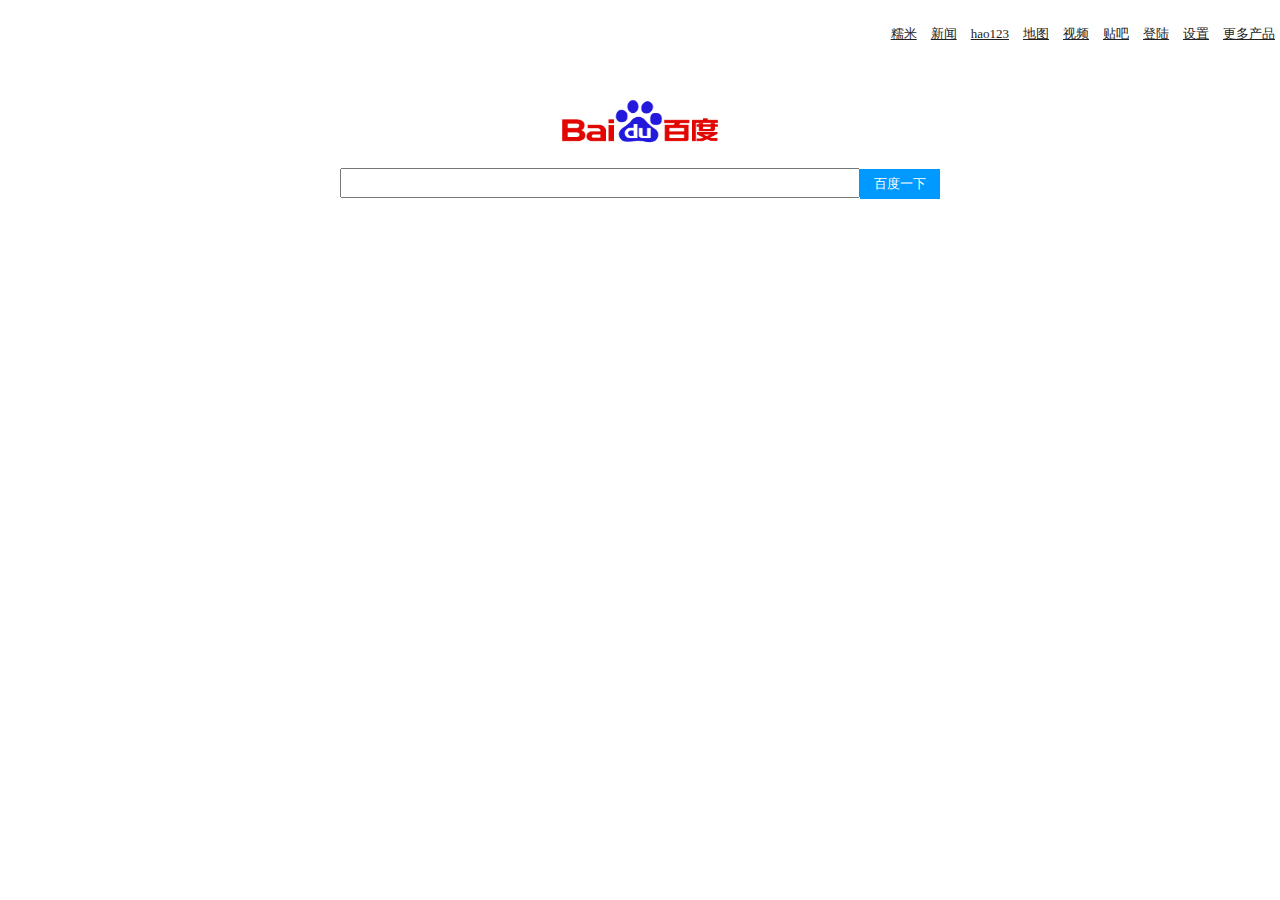
<file: spring/task2/task0002_4.html>
<html>
<head>
<meta http-equiv="Content-Type" content="text/html; charset=utf-8">
<title>无标题文档</title>
<style type="text/css">
*{margin:0;padding:0;}
.nav{
	margin-top:20px;
	width:100%;
	min-width:800px;
	height:50px;
}
.nav ul{
	float:right;
}
.nav ul:hover{
	cursor:default;
}
.nav ul li{
	display:inline-block;
	margin:5px;
}
.nav ul li a{
	color:#222;
	font-size:13px;
}
.nav ul li a:hover{
	color:#0033CC;
}
.contain{
	width:800px;
	margin:0 auto;;
}
.wrap{
	width:600px;
	margin:0 100px;
}
.baidu_logo{
	display:block;
	width:200px;
	height:80px;
	margin:0 auto;
}
#message{
	width:520px;
	height:30px;
}
#search{
	width:80px;
	height:30px;
	background-color:#0099FF;
	color:#fff;
	border:#0099FF;
}
#info{
	border:1px solid #999;
	text-indent:20px;
	border-top:0;
}
#info p{
	line-height:25px;
	color:#000;
}

.active{
	background-color:#999;
}
</style>
</head>
<body>
<div class="nav">
	<ul>
		<li><a href="#">糯米</a></li>
		<li><a href="#">新闻</a></li>
		<li><a href="#">hao123</a></li>
		<li><a href="#">地图</a></li>
		<li><a href="#">视频</a></li>
		<li><a href="#">贴吧</a></li>
		<li><a href="#">登陆</a></li>
		<li><a href="#">设置</a></li>
		<li><a href="#">更多产品</a></li>
	</ul>
</div>
<div class="contain">
	<div class="wrap">
	<img src="img/bd_logo1.png" class="baidu_logo"/></br>
	<input type="text" id="message"/><button id="search">百度一下</button>
	<div id="info" style="display:none;">
	</div>
	</div>
</div>
<script type="text/javascript">
	var message=document.getElementById('message');
	var btn=document.getElementById('search');
	var info=document.getElementById('info');
	var index=0;
//文本输入事件监听
document.oninput=function(){
	var request=new XMLHttpRequest();
	request.open("GET","server.php?title="+message.value);
	request.send();
	request.onreadystatechange = function(){
		if(request.readyState===4){
			if(request.status===200){
				clearTitle();
				var str=request.responseText;
				var data=JSON.parse('['+str.substr(0,str.length-1)+']');
				for(var i in data){
					create(data[i].title,i);
					info.style.display='block';
				}
			}
		}
	}
}
//键盘输入事件监听
document.onkeydown=function(event){
            var e = event || window.event || arguments.callee.caller.arguments[0];
			var p=info.getElementsByTagName('p');
			var len=p.length;
			var flag=0;
            if(e && e.keyCode==40){ // 按 Down
					flag=0;
				for(var i=0;i<len;i++){
					if(p[i].className=='active'){
						console.log(i);
						p[i].className='';
						if(i+1<len){
							p[i+1].className='active';
						}
						flag=1;
						break;
					}
				}
				if(flag==0){p[0].className='active';}
			}
            if(e && e.keyCode==38){ // 按 Up
					flag=0;
				for(var i=0;i<len;i++){
					if(p[i].className=='active'){
						console.log(i);
						p[i].className='';
						if(i-1>=0){
							p[i-1].className='active';
						}
						flag=1;
						break;
					}
				}
				if(flag==0){p[len-1].className='active';}
               }            
             if(e && e.keyCode==13){ // enter 键
                 for(var i=0;i<len;i++){
					if(p[i].className=='active'){
						console.log(i);
						message.value=p[i].innerHTML;
						clearTitle();
						break;
					}
				}
            }
        }
selectTitle();
info.onmouseover=function(){
	var p=info.getElementsByTagName('p');
	var len=p.length;
	for(var i=0;i<len;i++){
		p[i].className='';
	}
	event.target.className='active';
}
info.onmouseout=function(){
	event.target.className='';
}

function create(title,i){
	var p=document.createElement('p');
	p.innerHTML=title;
	info.appendChild(p);
}
function selectTitle(){
		info.onclick=function(event){
			message.value=event.target.innerHTML;
			clearTitle();
		}
	}
function clearTitle(){
	var p=info.getElementsByTagName('p');
	index=0;
	var len=p.length;
	for(var i=0;i<=len-1;i++){
		info.removeChild(p[0]);
	}
	info.style.display='none';
}
</script>
</body>
</html>
</file>
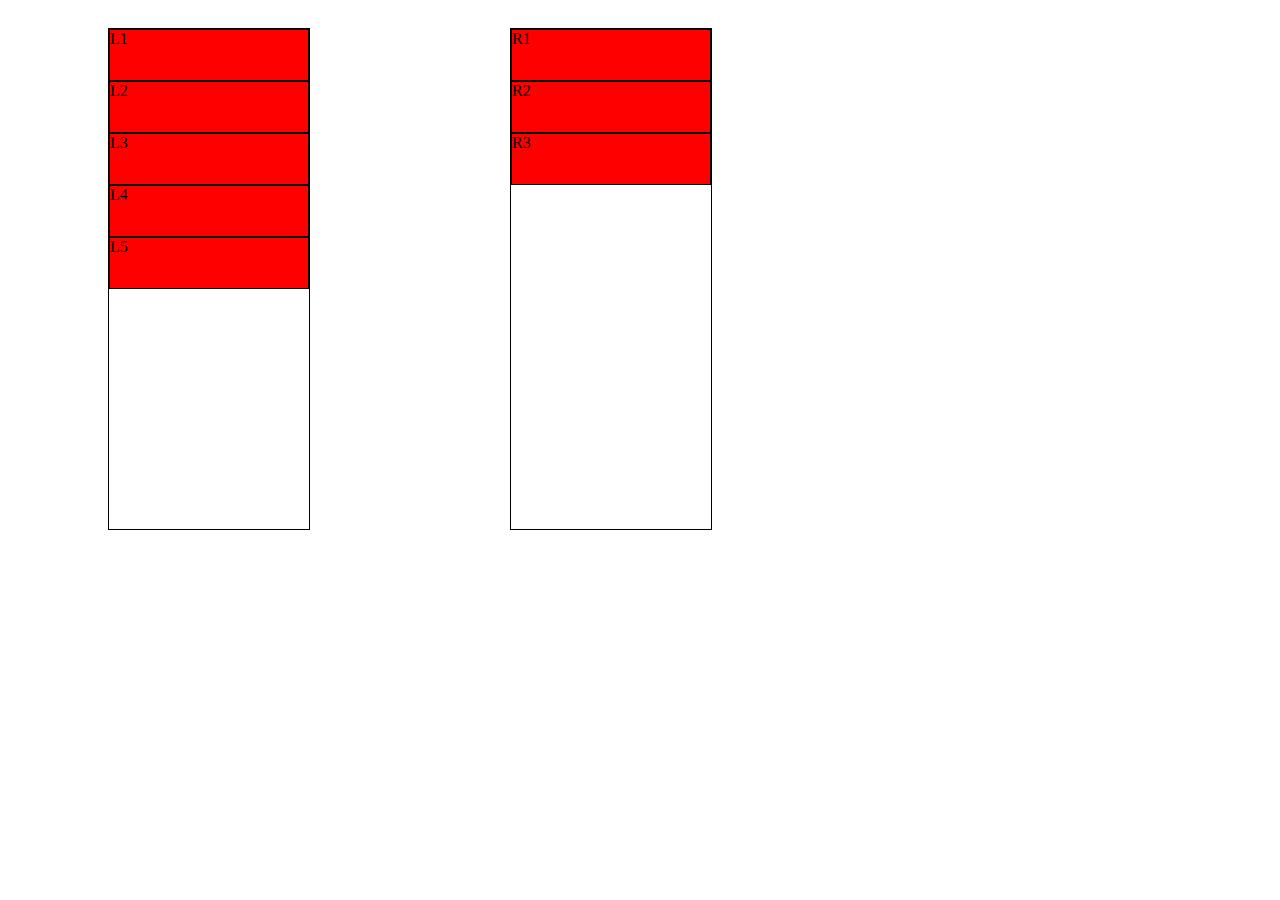
<file: spring/task2/task0002_5.html>
<html>
<head>
<meta http-equiv="Content-Type" content="text/html; charset=utf-8">
<title>无标题文档</title>
<style type="text/css">
body{
	width:1000px;
	height:500px;
}
#leftBox,#rightBox{
	float:left;
	margin:20px 100px;
	width:200px;
	height:500px;
	border:1px solid #000;
	z-index:0;
}
#leftBox div,#rightBox div{
	width:198px;
	height:50px;
	background:#f00;
	border:1px solid #000;
	z-index:10;
}
.chose{
	opacity:0.5;
}
</style>
</head>
<body>
<div id="leftBox">
	<div>L1</div>
	<div>L2</div>
	<div>L3</div>
	<div>L4</div>
	<div>L5</div>
</div>
<div id="rightBox">
	<div>R1</div>
	<div>R2</div>
	<div>R3</div>
</div>
<script type="text/javascript">
window.onload=function(){
	var leftBox=document.getElementById('leftBox');
	var rightBox=document.getElementById('rightBox');
	//drag(leftBox);
	//drag(rightBox);
	
//function drag(objbox){
	//var obj=objbox.getElementsByTagName("div");
	//for(var i=0;i<obj.length;i++){
	//(function(i){
		document.onmousedown = function(ev){
			ev=ev||window.event;
			d=ev.target;
			d.className='chose';
			d.style.zIndex=20;
			d.style.position = "absolute";
			var x= ev.offsetX; 
			var y= ev.offsetY; 
			//console.log(x);
			//console.log(y);
			var left,right;
			//console.log('len='+obj.length);
			document.onmouseup = function(ev){
				ev=ev||window.event;
				d.className='';
				d.style.zIndex=10;
				var flag=d.parentNode.getAttribute('id');
				if(left>470&&left<550&&(flag==='leftBox')){
					var cNode=d.cloneNode(true);
					cNode.style.position = "static";
					cNode.removeAttribute("style");
					rightBox.appendChild(cNode);
					leftBox.removeChild(d);
				}else if(left>70&&left<150&&(flag==='rightBox')){
					var cNode=d.cloneNode(true);
					cNode.style.position = "static";
					cNode.removeAttribute("style");
					leftBox.appendChild(cNode);
					rightBox.removeChild(d);
				}else{d.style.position = "static";d.removeAttribute("style");}
				
				this.onmousemove=null; 
				this.onmouseup=null; 
			}
		
			document.onmousemove = function(ev){
				ev=ev||window.event;
				//console.log(ev.clientX);
				//console.log(i);
				left=ev.clientX-x;
				right=ev.clientY-y;
				d.style.left=left+'px';
				///console.log(left);
				d.style.top=right+'px';
				//console.log(right);
			}
		}
		//})(i);
	//}
//}
}
</script>
</body>
</html>
</file>
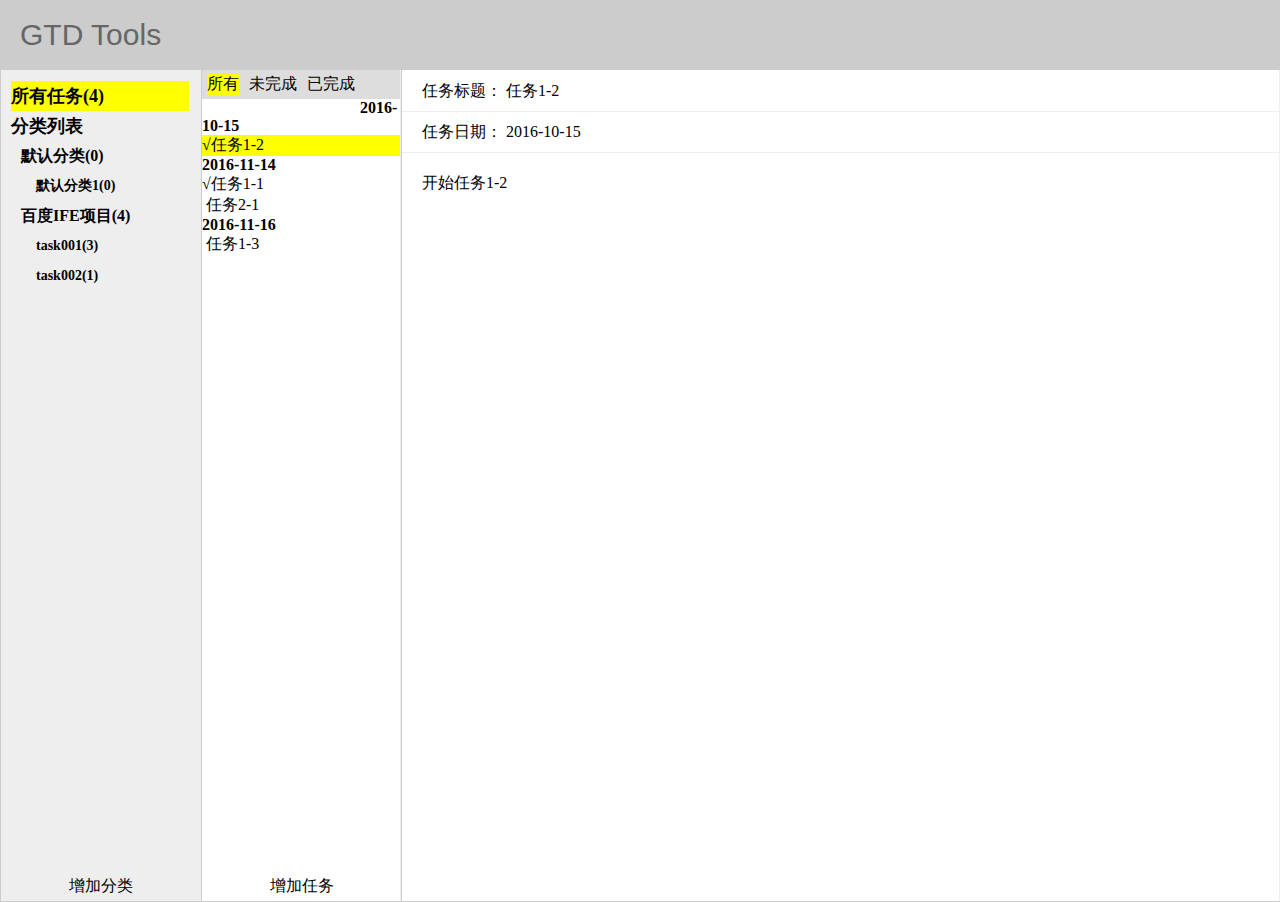
<file: spring/task3/task0003.html>
<html>
<head>
<meta http-equiv="Content-Type" content="text/html; charset=utf-8">
<title>无标题文档</title>
<link rel="stylesheet" href="http://apps.bdimg.com/libs/fontawesome/4.2.0/css/font-awesome.min.css">
<link rel="stylesheet" type="text/css" href="task0003.css"/>
</head>
<body>
<div class="header">GTD Tools</div>
<div class="contain">
	<div class="cate">
		<ul class="cate-wrap">
			<li><h1 id="taskAll" onClick="cateClick(this)"></h1></li>
			<li>
				<h1 >分类列表</h1>
				<ul id="item-wrap">
				</ul>
			</li>
		</ul>
		<div class="createCate" onClick="create_Cate()">增加分类</div>
	</div>
	<div class="task">
		<div>
			<ul class="status">
				<li onClick="taskStatus(this)">所有</li>
				<li onClick="taskStatus(this)">未完成</li>
				<li onClick="taskStatus(this)">已完成</li>
			</ul>
			<div class="task-wrap">
				
			</div>
		</div>
		<div class="createTask" onClick="createTask(this)">增加任务</div>
	</div>
	<div class="content">
		<div class="title">
			任务标题：
			<span style="display:none;"></span>
			<input id="title" style="display:block-inline;" placeholder="在此输入任务标题"/>
			<div class="edit">
			<i class="fa fa-check-square-o" onClick="taskcomplete()"></i>
			<i class="fa fa-pencil-square-o" onClick="taskEdit()"></i>
			</div>
		</div>
		<div class="date">
			任务日期：
			<span style="display:none;"></span>
			<input id="date" style="display:block-inline;" placeholder="在此输入任务日期（格式：2016-01-01）"/>
		</div>
		<div class="description">
			<span style="display:none;"></span>
			<textarea id='description' placeholder="在此输入任务内容" style="display:block-inline;" ></textarea>
		</div>
		<div class="button">
			<button class="confirm" onClick="addTask()">确定</button>
			<button class="give-up" onClick="giveuptask()">放弃</button>
		</div>
		<div class="button2">
			<button class="confirm" onClick="saveEdit()">保存</button>
			<button class="give-up" onClick="giveuptask()">放弃</button>
		</div>
	</div>
	
</div>
	<div class="pop">
        <div class="pop-title">增加分类</div>
        <div class="pop-content">
		</div>
    </div>
    <div class="overlay"></div>
<script type="text/javascript" src="util.js"></script>
<script type="text/javascript" src="task0003.js"></script>
</body>
</html>
</file>
<file: summer/game_qihang/game2_2048_bulid/style.css>
/* CSS Document */
*{	
	margin:0;
	padding:0;
}
body{
	background:url(bg3.png) no-repeat 0 bottom;
	background-size:100%;
	 
}
header{
	margin:0 auto;
	width:100%;
	text-align:center;
	background:url(headbg.jpg) no-repeat;
	background-size:100% auto;
}
header h1{
	font:30px/60px "Microsoft Sans Serif";
	font-weight:bold;
}
header #newgamebutton{
	display:block;
	width:110px;
	margin:0 auto;
	font:16px/30px "Microsoft Sans Serif";
	text-decoration:none;
	border:1px solid #000;
	border-radius:5px;
	color:#fff;
	background-color:#FFCC66;
}
header p{
	font:20px/40px "Microsoft Sans Serif";
}
div.music{position:fixed; top:3vh; right:4vw; border:5px solid #ef1639; width:15vw; height:15vw; border-radius:50%; background:#fff; z-index:5;}
div.music > img:first-child{position:absolute; top: 0; right: 0; bottom: 0; left: 0; width: 79%; margin: auto;}
div.music > img:last-child{position:absolute; top: 24%; right: 2.5%; width: 28.421%;}
div.music > img.music_play{
	-webkit-animation: music_disc 4s linear infinite;
		 -o-animation: music_disc 4s linear infinite;
			animation: music_disc 4s linear infinite;
}
@-webkit-keyframes music_disc {
    0% {
        -webkit-transform: rotate(0deg);
             -o-transform: rotate(0deg);
                transform: rotate(0deg);
    }
    100% {
        -webkit-transform: rotate(360deg);
             -o-transform: rotate(360deg);
                transform: rotate(360deg);
    }
}
@keyframes music_disc {
    0% {
        -webkit-transform: rotate(0deg);
             -o-transform: rotate(0deg);
                transform: rotate(0deg);
    }
    100% {
        -webkit-transform: rotate(360deg);
             -o-transform: rotate(360deg);
                transform: rotate(360deg);
    }
}
.people{
	position:fixed;
	top:10vh;
	left:3vh;
	text-align:center;
}
.people img{
	width:15vw;
	height:20vw;
}
.people p{
	position:absolute;
	top:4.5vw;
	left:6.5vw;
	font-size:5vw;
	font-weight:bold;
}
#grid-container{
	margin:30 auto;
	width:500px;
	height:500px;
	border:1px solid #000;
	border-radius:5px;
	background-color:#333;
	position:relative;
	opacity:0.8;
}
.grid-cell{
	position:absolute;
	width:100px;
	height:100px;
	background-color:#ccc;
	border-radius:5px;
}
.number-cell{
	position:absolute;
	border-radius:5px;
	text-align:center;
	font:"Microsoft Sans Serif";
	background-size:100%;
}
</file>
<file: summer/game_qihang/game2_2048_old/style.css>
/* CSS Document */
*{	
	margin:0;
	padding:0;
}
header{
	margin:20 auto;
	width:100%;
	text-align:center;
}
header h1{
	font:60px/60px "Microsoft Sans Serif";
	font-weight:bold;
	color:
}
header #newgamebutton{
	display:block;
	width:110px;
	margin:10px auto;
	font:16px/30px "Microsoft Sans Serif";
	text-decoration:none;
	border:1px solid #000;
	border-radius:5px;
	color:#fff;
	background-color:#FFCC66;
}
header p{
	font:20px/20px "Microsoft Sans Serif";
}
#grid-container{
	margin:0 auto;
	width:500px;
	height:500px;
	border:1px solid #000;
	border-radius:5px;
	background-color:#333;
	position:relative;
}
.grid-cell{
	position:absolute;
	width:100px;
	height:100px;
	background-color:#ccc;
	border-radius:5px;
}
.number-cell{
	position:absolute;
	border-radius:5px;
	text-align:center;
	font:"Microsoft Sans Serif";

}
</file>
<file: summer/game_qihang/game3_tinyheart/css/style.css>
/* CSS Document */
*{
	margin:0;
	padding:0;
}
.all_bg{
	width:800px;
	height:600px;
	margin:20px auto;
	border:1px solid #eee;
}

.allcanvas{
	position:relative;
	
}
#canvas1{
	position:absolute;
	left:0;
	top:0;
	z-index:2;
}
#canvas2{
	position:absolute;
	left:0;
	top:0;
	z-index:1;
}
</file>
<file: summer/game_qihang/game4_catchMoney/css/style.css>
/* CSS Document */
*{
	margin:0;
	padding:0;
}
body{
	width:100%;
}
canvas{
	display:block;
	margin:0 auto;
}
</file>
<file: spring/task3/task0003.css>
/* CSS Document */
/*react*/
*{margin:0;padding:0;}
a{text-decoration:none;}
ul{list-style:none;}
h1{font-size:18px;}
h2{font-size:16px; text-indent:10px;}
h3{font-size:14px; text-indent:25px;}
body{width:100%;height:100%;margin:0 auto;}
/*******/

/*header*/
.header{
	position:absolute;
	width:100%;
	height:70px;
	z-index:3;
	background-color:#ccc;
	color:#666;
	font:30px/70px Arial, Helvetica, sans-serif;
	text-indent:20px;
}

/***********/

/*contain*/
.contain{
	width:100%;
	height:100%;
	min-height:300px;
	position:relative;
	background-color:#eee;
	border:1px solid #ccc;
}
.cate{
	position:absolute;
	top:0;
	width:198px;
	background-color:#eee;
	height:100%;
}

ul.cate-wrap{
	margin:80px 10px;
	font-size:16px;
	line-height:30px;
}
.cate ul li ul li h2:hover,.cate ul li ul li ul li:hover,.createCate:hover,#taskAll:hover{
	background-color:#fff;
	cursor:pointer;
}
.cate ul li ul li h2:hover b,.cate ul li ul li ul li:hover b{
	display:inline-table;
}
.createCate,.createTask{
	width:200px;
	line-height:30px;
	text-align:center;
	position:absolute;
	bottom:0;
}
.choose{
	background-color:#ff0;
}
.task{
	position:absolute;
	left:200px;
	width:198px;
	height:100%;
	border-left:1px solid #ccc;
	background-color:#fff;
}
.task ul{
	margin-top:68px;
	height:30px;
	background-color:#ddd;
}
.task ul li{
	float:left;
	margin:5px;
}
.task ul li:hover{
	background-color:#ff0;
	cursor:pointer;
}

.task-wrap p:hover,.createTask:hover,.createCate:hover{
	background-color:#ff0;
	cursor:pointer;
}
.task-wrap p:hover b{
	display:inline-table;
}
.delete{
	display:none;
	width:5px;
	float:right;
}
.content {
	position:absolute;
	left:400px;
	right:2px;
	height:100%;
	overflow: scroll;
	border-left:1px solid #ccc;
	background-color:#fff;
}
.title{margin-top:70px;}
.edit{float:right;}
.fa:hover{
	cursor:pointer;
}
.title,.date{
	padding-left:20px;
	line-height:40px;
	border-bottom:1px solid #eee;
	min-width:400px;
}
.content input{
	min-width:250px;
	height:30px;
}
.description span{
	margin:20px;
}
.description textarea{
	margin:20px 10px;
	width: 90%;
	overflow: auto;  
	word-break: break-all;  
	height:150px;
}
.button,.button2{
	float:right;
}
/**增加任务**/
.pop{
	position:absolute;
	top:0;
	left:0;
	right:0;
	bottom:0;
	display:none;
	margin:auto;
	width:350px;
	height:180px;
	border:1px solid #333;
	border-radius:20px;
	background-color:#eee;
	z-index:10;
	font-size:16px;
	line-height:30px;
}
.pop-title{
	background-color:#ff0;	
	border-radius:20px 20px 0 0;
	text-indent:20px;
}
.pop-content{
	margin:10px;
}
.myText,.mySelect{
	width:200px;
}
.error{
	color:#f00;
}
.myButton{
	float:right;
	margin:10px;
	font-size:14px;
}
.overlay{
	position:fixed;
	top:0;
	left:0;
	right:0;
	bottom:0;
	display:none;
	margin:auto;
	z-index:9;
	background-color:rgba(0,0,0,0.7);
}
</file>
